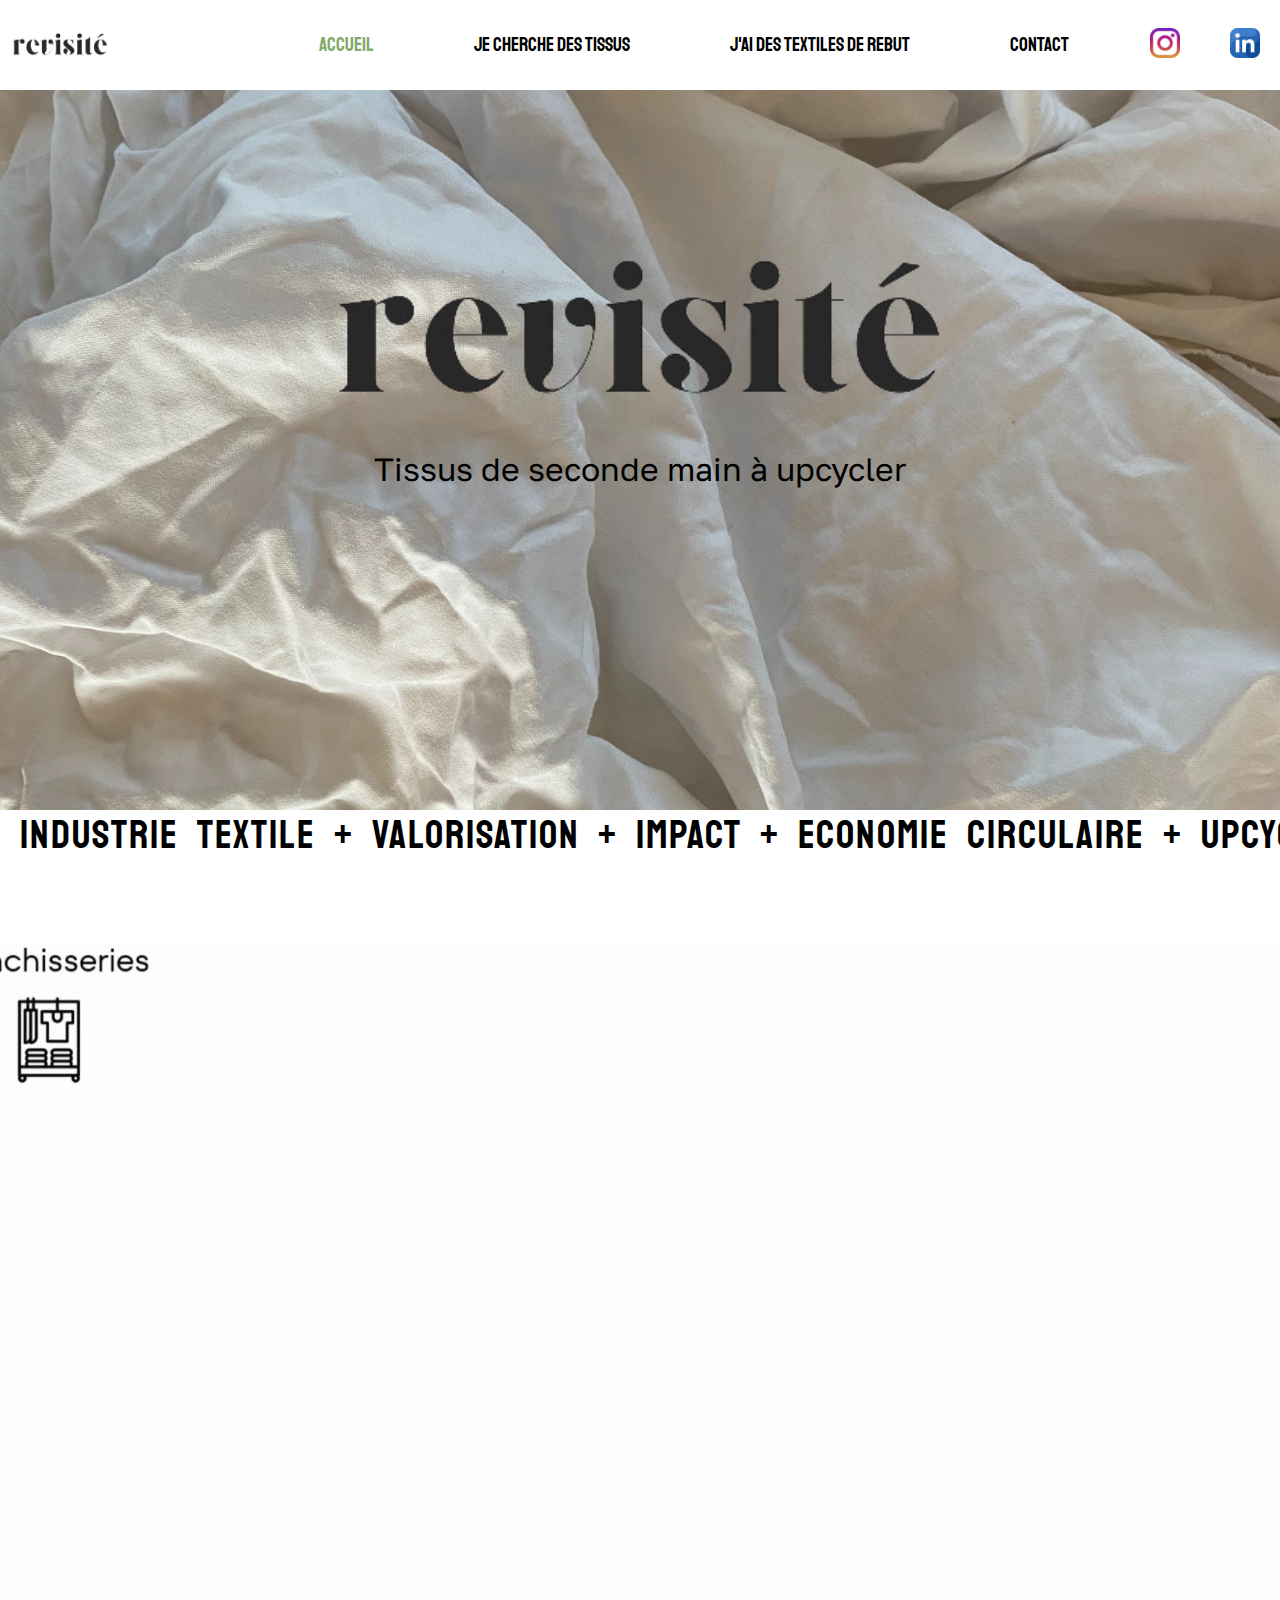
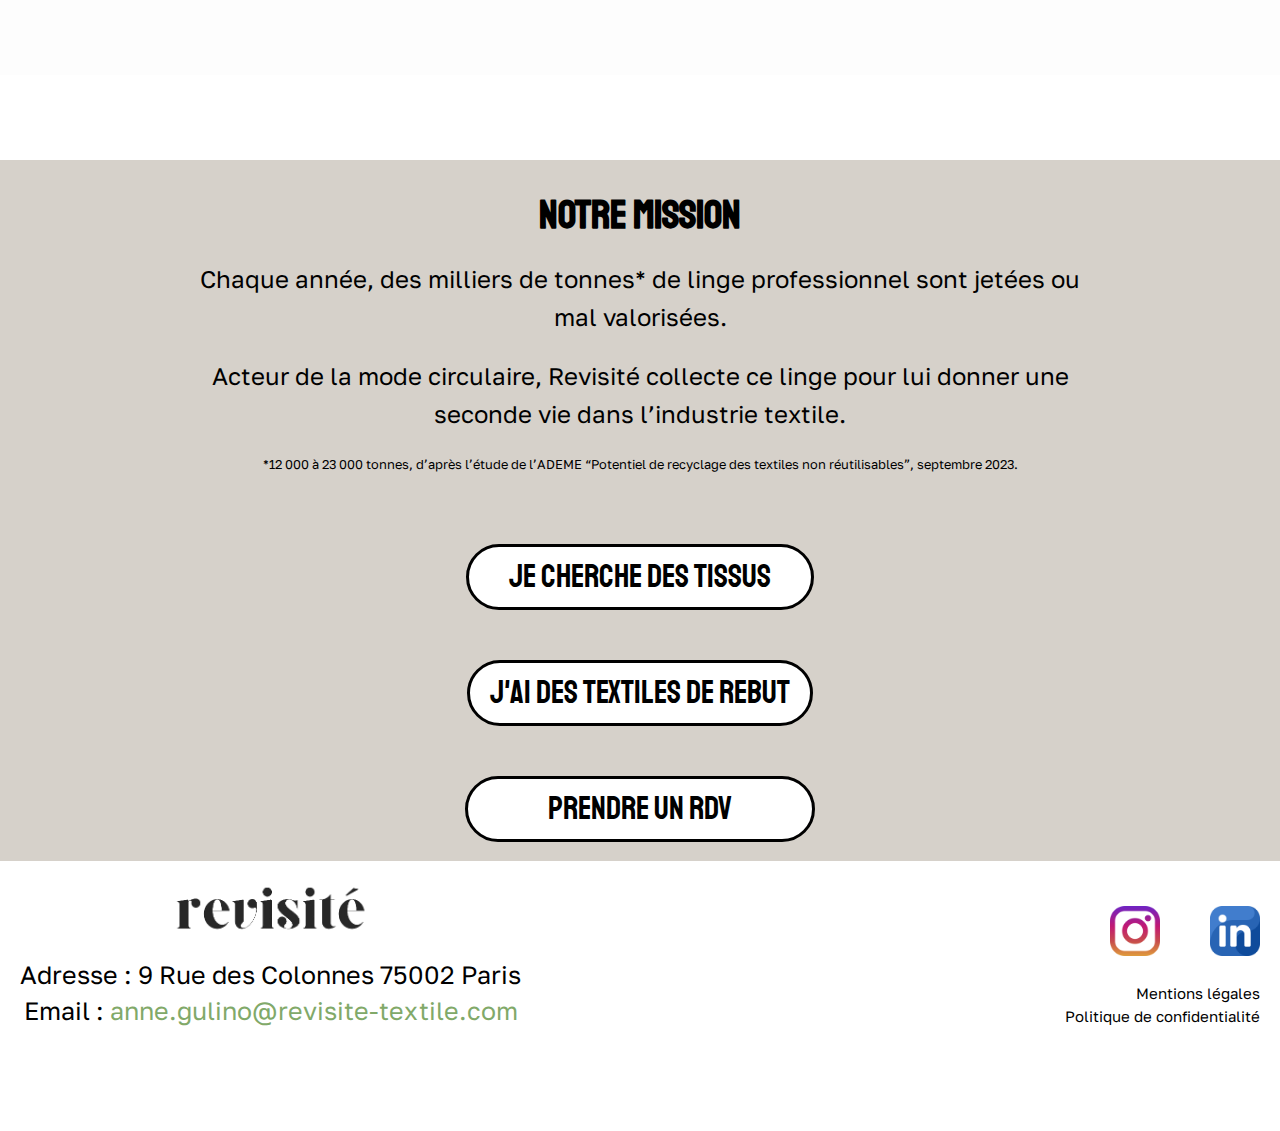
<file: index.html>
<!DOCTYPE html>
<html lang="en">
  <head>
    <meta charset="UTF-8" />
    <meta name="viewport" content="width=device-width, initial-scale=1.0" />
    <link rel="stylesheet" href="./style.css" />
    <link rel="preconnect" href="https://fonts.googleapis.com" />
    <link rel="preconnect" href="https://fonts.gstatic.com/" crossorigin />
    <link
      href="https://fonts.googleapis.com/css2?family=Staatliches&display=swap"
      rel="stylesheet"
    />
    <link rel="preconnect" href="https://fonts.googleapis.com" />
    <link rel="preconnect" href="https://fonts.gstatic.com/" crossorigin />
    <link
      href="https://fonts.googleapis.com/css2?family=Golos+Text:wght@400..900&family=Staatliches&display=swap"
      rel="stylesheet"
    />
    <script src="./script.js" defer></script>
    <title>Revisité-Textile</title>
  </head>
  <body>
    <main class="main-content">
      <header>
        <nav class="navbar">
          <button class="burger" aria-label="Menu">☰</button>
          <div class="logo">
            <img src="./assets/image001-removebg-preview.png" alt="Logo" />
          </div>
          <ul class="nav-links">
            <li><a href="index.html" class="active">ACCUEIL</a></li>
            <li><a href="./tissus.html">JE CHERCHE DES TISSUS</a></li>
            <li><a href="./textiles.html">J'AI DES TEXTILES DE REBUT</a></li>
            <li>
              <a
                href="https://docs.google.com/forms/d/1kSFqdCQE5PAF4XHigH2RPc2BzoCV19ASLSElIVWEDs4/edit?usp=sharing_esl&userstoinvite=priyacheatu@gmail.com&sharingaction=manageaccess&role=writer&ts=675aea3a"
                target="_blank"
                >CONTACT</a
              >
            </li>
          </ul>
          <div class="sociallinks-header">
            <a
              href="https://www.instagram.com/revisite_textile/"
              target="_blank"
            >
              <img
                src="./assets/instagram(1)(1).png"
                alt="logo instagram"
              />
            </a>

            <a
              href="https://www.linkedin.com/company/revisit-/"
              target="_blank"
            >
              <img
                src="./assets/linkedin(1)(1).png"
                alt="logo linkedin"
              />
            </a>
          </div>
        </nav>
      </header>

      <div class="home">
        <div class="logo-home">
          <div class="Logo">
            <img src="./assets/image001-removebg-preview.png" alt="Logo" />
          </div>

          <p>Tissus de seconde main à upcycler</p>
        </div>

        <div class="marquee">
          <span
            >Industrie textile + VALORISATION + IMPACT + ECONOMIE CIRCULAIRE +
            UPCYCLING + INNOVATION</span
          >
        </div>
      </div>

      <div class="video-container">
        <video autoplay loop muted playsinline>
          <source src="./assets/Design sans titre.mp4" type="video/mp4" />
        </video>
      </div>

      <div class="mission-container">
        <h1 class="mission-title">NOTRE MISSION</h1>
        <p class="mission-text1">
          Chaque année, des milliers de tonnes* de linge professionnel sont
          jetées ou mal valorisées.
        </p>
        <p class="mission-text2">
          Acteur de la mode circulaire, Revisité collecte ce linge pour lui
          donner une seconde vie dans l’industrie textile.
        </p>
        <p class="mission-text3">
          *12 000 à 23 000 tonnes, d’après l’étude de l’ADEME “Potentiel de
          recyclage des textiles non réutilisables”, septembre 2023.
        </p>
        <div class="mission-buttons">
          <a href="./tissus.html" class="mission-button1"
            >JE CHERCHE DES TISSUS</a
          >
          <a href="./textiles.html" class="mission-button2"
            >J'AI DES TEXTILES DE REBUT</a
          >
          <a
            href="https://cal.com/anne-gulino-revisite-textile"
            target="_blank"
            class="mission-button3"
            >PRENDRE UN RDV</a
          >
        </div>
      </div>

      <footer class="footer">
        <a id="back-to-top" href="#">TOP</a>
        <div class="footer-left">
          <img
            src="./assets/image001-removebg-preview.png"
            alt="Logo de l'entreprise"
            class="footer-logo"
          />
          <p>Adresse : 9 Rue des Colonnes 75002 Paris</p>
          <p>
            Email :
            <a href="https://docs.google.com/forms/d/1kSFqdCQE5PAF4XHigH2RPc2BzoCV19ASLSElIVWEDs4/edit?usp=sharing_esl&userstoinvite=priyacheatu@gmail.com&sharingaction=manageaccess&role=writer&ts=675aea3a"
              >anne.gulino@revisite-textile.com</a
            >
          </p>
        </div>

        <div class="footer-right">
          <div class="sociallinks-footer">
            <a
              href="https://www.instagram.com/revisite_textile/"
              target="_blank"
            >
              <img
                src="./assets/instagram(1)(1).png"
                alt="logo instagram"
              />
            </a>

            <a
              href="https://www.linkedin.com/company/revisit-/"
              target="_blank"
            >
              <img
                src="./assets/linkedin(1)(1).png"
                alt="logo linkedin"
              />
            </a>
          </div>
          <a
            href="./assets/Mentions légales (1).pdf"
            class="footer-text"
            target="_blank"
            >Mentions légales</a
          >
          <a
            href="./assets/Mentions légales (1).pdf"
            class="footer-text"
            target="_blank"
            >Politique de confidentialité</a
          >
        </div>
      </footer>
    </main>
  </body>
</html>
</file>
<file: style.css>
* {
  margin: 0;
  padding: 0;
  box-sizing: border-box;
}

body {
  max-width: 1440px;
  margin: auto;
  font-family: "Staatliches", sans-serif;
  font-weight: 400;
  font-style: normal;
  color: #000000;
  overflow-x: hidden;
}

header {
  height: 10vh;
  width: 100%;
}

.burger {
  display: none;
  background: none;
  border: none;
  font-size: 1.5rem;
  color: #000000;
  cursor: pointer;
}

header .navbar {
  display: flex;
  align-items: center;
  justify-content: space-between;
  color: #000000;

}

header .logo {
  width: 20%;
  height: 10vh;
  display: flex;
  align-items: center;
  padding-left: 10px;
}

header .logo img {
  width: 100px;
  height: 30px;
}

.nav-links {
  width: 60%;
  height: 10vh;
  list-style: none;
  display: flex;
  align-items: center;
  justify-items: flex-start;
  gap: 100px;
  transition: all 0.3s ease;
}

.nav-links li a {
  text-decoration: none;
  color: #000000;
  font-size: 1.2rem;
  font-family: "Staatliches", sans-serif;
  font-weight: 400;
  font-style: normal;
  transition: color 0.3s ease;
}
.nav-links .active {
  color: #81a969;
}
.nav-links .active2 {
  color: #81a969;
}

.nav-links li a:hover {
  text-decoration: underline;
  color: #81a969;
}


.sociallinks-header {
  display: flex;
  justify-content: center;
  align-items: center;
  gap: 50px;
  padding-right: 20px;
}

.sociallinks-header img {
  width: 30px;
  transition: transform 0.3s ease, opacity 0.3s ease;
}

.sociallinks-header img:hover {
  transform: scale(1.2);
  opacity: 0.8;
}

.main-content {
  width: 100%;
  text-align: center;
}

.home {
  width: 100%;
}

.logo-home {
  width: 100%;
  height: 80vh;
  background-image: url(./assets/IMG_8386.jpg);
  background-position: center;
  background-size: cover;
  background-repeat: no-repeat;
  padding-top: 150px;
}

.logo-home p {
  padding-top: 20px;
  font-size: 2em;
  font-family: "Golos Text", sans-serif;
  font-optical-sizing: auto;
  font-style: normal;
}
.Logo img {
  width: 50%; 
  height: auto;
}

.marquee {
  width: 100%;
  white-space: nowrap;
  display: inline-block;
  animation: scroll 25s linear infinite;
}

@keyframes scroll {
  from {
    transform: translateX(100%);
  }
  to {
    transform: translateX(-100%);
  }
}

.marquee span {
  font-size: 40px;
  color: #000000;
  padding-left: 20px;
  font-family: "Staatliches", sans-serif;
  font-style: normal;
  letter-spacing: 2px;
  word-spacing: 10px;
}

.video-container {
  position: relative;
  width: 100%;
  height: 100vh;
  overflow: hidden;
}

.video-container video {
  position: absolute;
  top: 50%;
  left: 50%;
  transform: translate(-50%, -50%);
  width: 100%;
  height: 100%;
  object-fit: cover;
}

.mission-container {
  width: 100%;
  padding: 19px;
  display: flex;
  align-items: center;
  justify-content: center;
  flex-direction: column;
  background-color: #d6d1ca;
  padding-top: 30px;
}

.mission-title {
  font-size: 2.5rem;
  color: #000000;
  margin-bottom: 20px;
  font-weight: bold;
}

.mission-text1 {
  font-size: 1.5rem;
  color: #000000;
  line-height: 1.6;
  margin-bottom: 20px;
  font-family: "Golos Text", sans-serif;
  font-optical-sizing: auto;
  font-style: normal;
  max-width: 900px;
  text-align: center;
}

.mission-text2 {
  font-size: 1.5rem;
  color: #000000;
  line-height: 1.6;
  margin-bottom: 20px;
  font-family: "Golos Text", sans-serif;
  font-optical-sizing: auto;
  font-style: normal;
  max-width: 900px;
}

.mission-text3 {
  font-size: 0.8rem;
  color: #000000;
  line-height: 1.6;
  margin-bottom: 20px;
  font-family: "Golos Text", sans-serif;
  font-optical-sizing: auto;
  font-style: normal;
  max-width: 900px;
}

.mission-buttons {
  display: flex;
  justify-content: center;
  align-items: center;
  flex-direction: column;
  gap: 50px;
  flex-wrap: wrap;
  padding-top: 50px;
}

.mission-button1 {
  text-decoration: none;
  background-color: #ffffff;
  color: #000000;
  padding: 10px 40px;
  border-radius: 50px 50px;
  font-size: 2rem;
  transition: background-color 0.3s ease, transform 0.2s ease;
  border: solid #000000;
}

.mission-button2 {
  text-decoration: none;
  background-color: #ffffff;
  color: #000000;
  padding: 10px 20px;
  border-radius: 50px 50px;
  font-size: 2rem;
  transition: background-color 0.3s ease, transform 0.2s ease;
  border: solid #000000;
}

.mission-button3 {
  text-decoration: none;
  background-color: #ffffff;
  color: #000000;
  padding: 10px 80px;
  border-radius: 50px 50px;
  font-size: 2rem;
  transition: background-color 0.3s ease, transform 0.2s ease;
  border: solid #000000;
}

.mission-button1:hover {
  background-color: #81a969;
  transform: scale(1.05);
}

.mission-button2:hover {
  background-color: #81a969;
  transform: scale(1.05);
}

.mission-button3:hover {
  background-color: #81a969;
  transform: scale(1.05);
}

.section-container {
  width: 100%;
}

.offer-section {
  background-color: #d6d1ca;
  /* height: 100vh;*/
  padding: 40px 20px;
  display: flex;
  flex-direction: column;
  justify-content: center;
  align-items: center;
  text-align: center;
}
.partners-section {
  /* height: 100vh;*/
  padding: 40px 20px;
  display: flex;
  flex-direction: column;
  justify-content: center;
  align-items: center;
  text-align: center;
  gap: 30px;
}

.section-title {
  font-size: 2.5rem;
  margin-bottom: 20px;
  color: #000000;
}

.section-text {
  font-size: 1.5rem;
  color: #000000;
  margin-bottom: 20px;
  line-height: 1.6;
  max-width: 900px;
  font-family: "Golos Text", sans-serif;
  font-optical-sizing: auto;
  font-style: normal;
}

.image-gallery {
  display: flex;
  justify-content: center;
  gap: 20px;
  flex-wrap: wrap;
}

.image-gallery .image-item {
  width: 200px;
  height: 250px;
  border-radius: 10px;
  box-shadow: 0 4px 6px rgba(0, 0, 0, 0.1);
  background-size: cover;
  background-position: center;
}

.image-gallery .image1 {
  background-image: url("./assets/Photo\ linge\ BGL.jpg");
}

.image-gallery .image2 {
  background-image: url("./assets/IMG_2.jpg");
}

.image-gallery .image3 {
  background-image: url("./assets/img3.jpg");
}

.image-gallery .image4 {
  background-image: url("./assets/Prototype\ vêtement\ 1.jpg");
}

.responsive-image {
  width: 20%;
  height: 50%;
  height: auto;
  border-radius: 8px;
  box-shadow: 0 4px 6px rgba(0, 0, 0, 0.1);
}

.partners-logos {
  display: flex;
  gap: 200px;
  justify-content: center;
  margin-bottom: 20px;
}

.partner-logo {
  width: 350px;
  height: auto;
  object-fit: contain;
}

.instagram-button .button {
  text-decoration: none;
  color: #000000;
  padding: 10px 20px;
  border-radius: 50px 50px;
  font-size: 2rem;
  transition: background-color 0.3s ease, transform 0.2s ease;
  border: solid #000000;
}

.instagram-button .button:hover {
  background-color: #81a969;
  transform: scale(1.05);
}

.full-height-image {
  display: flex; /* Centre l'image */
  justify-content: center; /* Centre horizontalement */
  align-items: center; /* Centre verticalement */
  background-color: #f4f4f4; /* Couleur de fond (optionnel) */
  overflow: hidden; /* Assure que rien ne dépasse */
}
.mission-buttonsTextiles {
  background-color: #d6d1ca;
  padding-bottom: 50px;
  display: flex;
  justify-content: space-evenly;
  align-items: center;
  flex-wrap: wrap;

  padding-top: 50px;
}

.mission-button {
  text-decoration: none;
  background-color: #ffffff;
  color: #000000;
  border: solid #000000;
  padding: 10px 40px;
  border-radius: 50px 50px;
  font-size: 2rem;
  transition: background-color 0.3s ease, transform 0.2s ease;
}

.mission-button:hover {
  background-color: #81a969;
  transform: scale(1.05);
}

.full-height-image img {
  max-height: 100%; /* Adapte la hauteur au conteneur */
  max-width: 100%; /* Adapte la largeur au conteneur */
  object-fit: cover; /* Remplit le conteneur sans déformer l'image */
}

.footer {
  width: 100%;
  height: 30vh;
  display: flex;
  justify-content: space-between;
  align-items: flex-start;
  padding: 20px;
  color: #000000;
  flex-wrap: wrap;
}

.footer-left {
  max-width: 60%;
}

.footer-logo {
  width: 200px;
  margin-bottom: 10px;
  transition: transform 0.3s ease;
}

.footer-logo:hover {
  transform: scale(1.1);
}

.footer-left p,
.footer-left a {
  margin: 5px 0;
  font-size: 25px;
  font-family: "Golos Text", sans-serif;
  font-optical-sizing: auto;
  font-style: normal;
}

.footer-left a {
  text-decoration: none;
  color: #81a969;
  transition: color 0.3s ease;
}

.footer-left a:hover {
  color: #81a969;
}

.footer-right {
  text-align: right;
  max-width: 40%;
  margin-top: 20px;
}

.sociallinks-footer {
  display: flex;
  justify-content: flex-end;
  gap: 50px;
  margin-bottom: 20px;
}

.sociallinks-footer img {
  width: 50px;
  transition: transform 0.3s ease, opacity 0.3s ease;
}

.sociallinks-footer img:hover {
  transform: scale(1.2);
  opacity: 0.8;
}

.footer-right a {
  display: block;
  margin: 5px 0;
  text-decoration: none;
  color: #000000;
  font-size: 15px;
  transition: color 0.3s ease;
  font-family: "Golos Text", sans-serif;
  font-optical-sizing: auto;
  font-style: normal;
}

.footer-right a:hover {
  color: #81a969;
}

#back-to-top {
  position: fixed;
  bottom: 200px;
  right: 40px;
  width: 50px;
  height: 50px;
  background-color: #d6d1ca;
  color: #000000;
  border: solid #000000;
  text-align: center;
  line-height: 50px;
  font-size: 24px;
  border-radius: 25%;
  box-shadow: 0 4px 6px rgba(0, 0, 0, 0.2);
  cursor: pointer;
  text-decoration: none;
  display: none;
  z-index: 1000;
}

#back-to-top:hover {
  background-color: #ffffff;
  cursor: pointer;
  color: #81a969;
  border: solid #81a969;
}

@media (max-width: 768px) {
  .nav-links {
    display: none;
  }
  header .logo {
    order: 1; /* Place le logo à gauche */
    margin-right: auto;
  }
  .video-container video {
    object-fit: contain;
  }
  .video-container {
    height: 25vh;
  }
  .sociallinks-header {
    display: none;
  }

  .burger {
    display: block;
    padding: 10px;
    order: 2;
  }

  .nav-links.show {
    display: flex;
    background-color: #fff;
    height: fit-content;
  }

  .nav-links {
    display: none; /* Cacher les liens par défaut */
    position: absolute;
    top: 60px;
    left: 0;
    width: 100%;
    flex-direction: column;
    align-items: center;
    gap: 10px;
    padding: 20px 0;
  }
  .mission-buttonsTextiles {
    gap: 33px;
  }

  .Logo {
    width: 100%;
    height: auto;
  }
  .mission-text {
    font-size: 0.9rem;
  }

  .mission-buttons {
    padding-top: 15px;
    font-size: 0.9rem;
    gap: 30px;
  }
  .mission-button1,
  .mission-button2,
  .mission-button3 {
    font-size: 1rem;
    padding: 5px 8px;
  }

  .mission-button {
    padding: 8px 15px;
    font-size: 0.9rem;
  }

  .section-title {
    font-size: 2rem;
  }

  .marquee {
    animation: none;
    white-space: unset;
  }
  .marquee span {
    font-size: 1rem;
  }
  .section-text {
    font-size: 0.9rem;
  }

  .image-grid {
    display: block;
  }

  .partner-logo {
    width: 120px;
    gap: none;
  }
  .partners-logos {
    gap: 10px;
  }

  .instagram-button .button {
    font-size: 0.9rem;
    padding: 8px 15px;
  }

  .footer {
    display: flex;
    align-items: center;
    justify-content: space-evenly;
  }
  .footer-logo {
    width: 80px;
    height: auto;
  }
  footer #back-to-top {
    display: none;
    position: absolute;
    visibility: hidden;
  }
  .footer-left p {
    display: none;
  }
  .sociallinks-footer {
    justify-content: center;
    width: 30px;
    height: auto;
    gap: 30px;
  }
  .footer-right .footer-text {
    display: none;
  }
}
</file>
